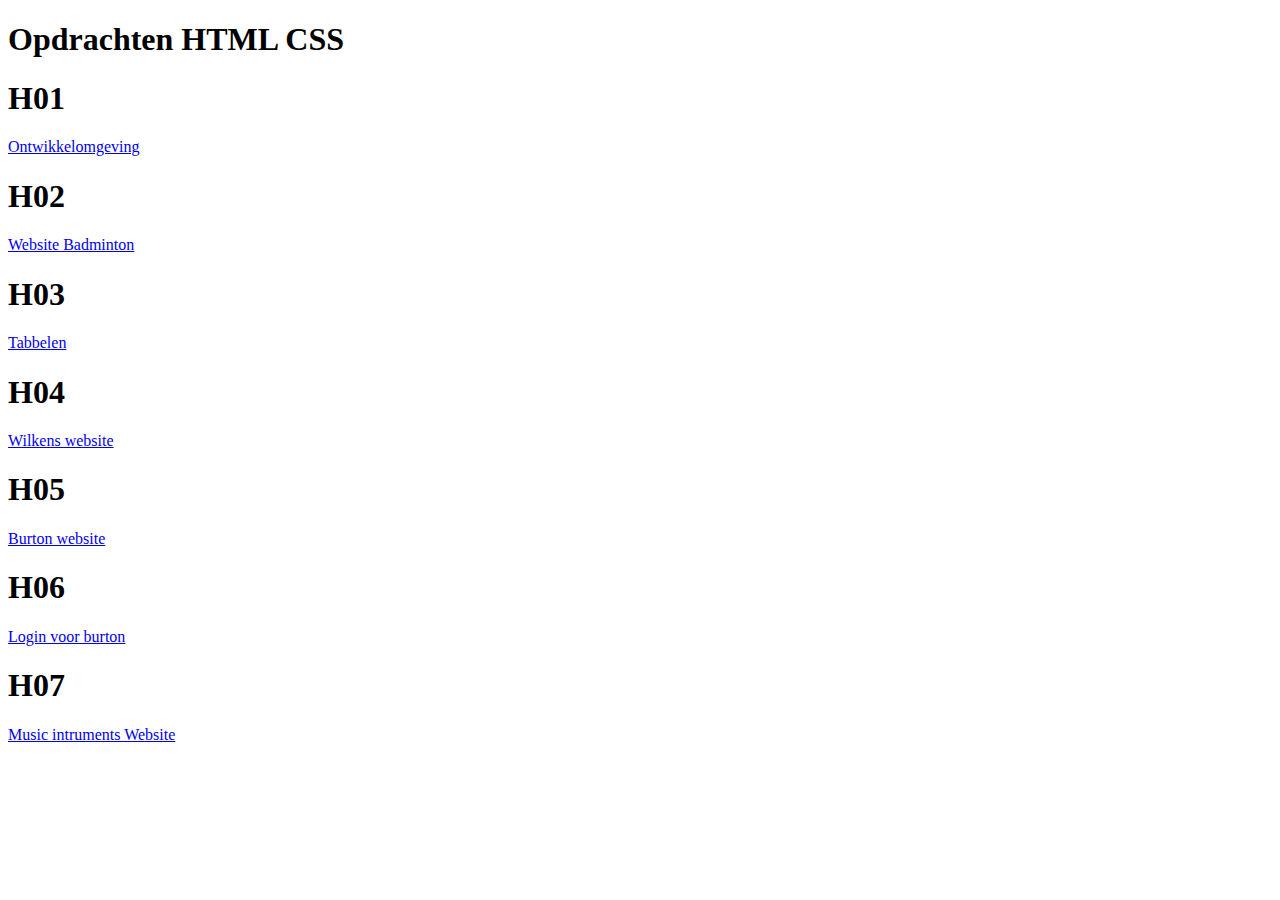
<file: index.html>
<!DOCTYPE html>
<html lang="en">
<head>
    <meta charset="UTF-8">
    <title>Opdrachten</title>
</head>
<body>
<h1>Opdrachten HTML CSS</h1>

<h1>H01</h1>
<a href="project/index.html">Ontwikkelomgeving</a>
<h1>H02</h1>
<a href="WebsiteBadminton/index.html">Website Badminton</a>
<h1>H03</h1>
<a href="Tabellen/index.html">Tabbelen</a>
<h1>H04</h1>
<a href="Wilkenswebsite/h03b/index.html">Wilkens website</a>
<h1>H05</h1>
<a href="burton/index.html">Burton website</a>
<h1>H06</h1>
<a href="burtonLogin/index.html">Login voor burton</a>
<h1>H07</h1>
<a href="Musicinstruments/index.html">Music intruments Website</a>
</body>
</html>
</file>
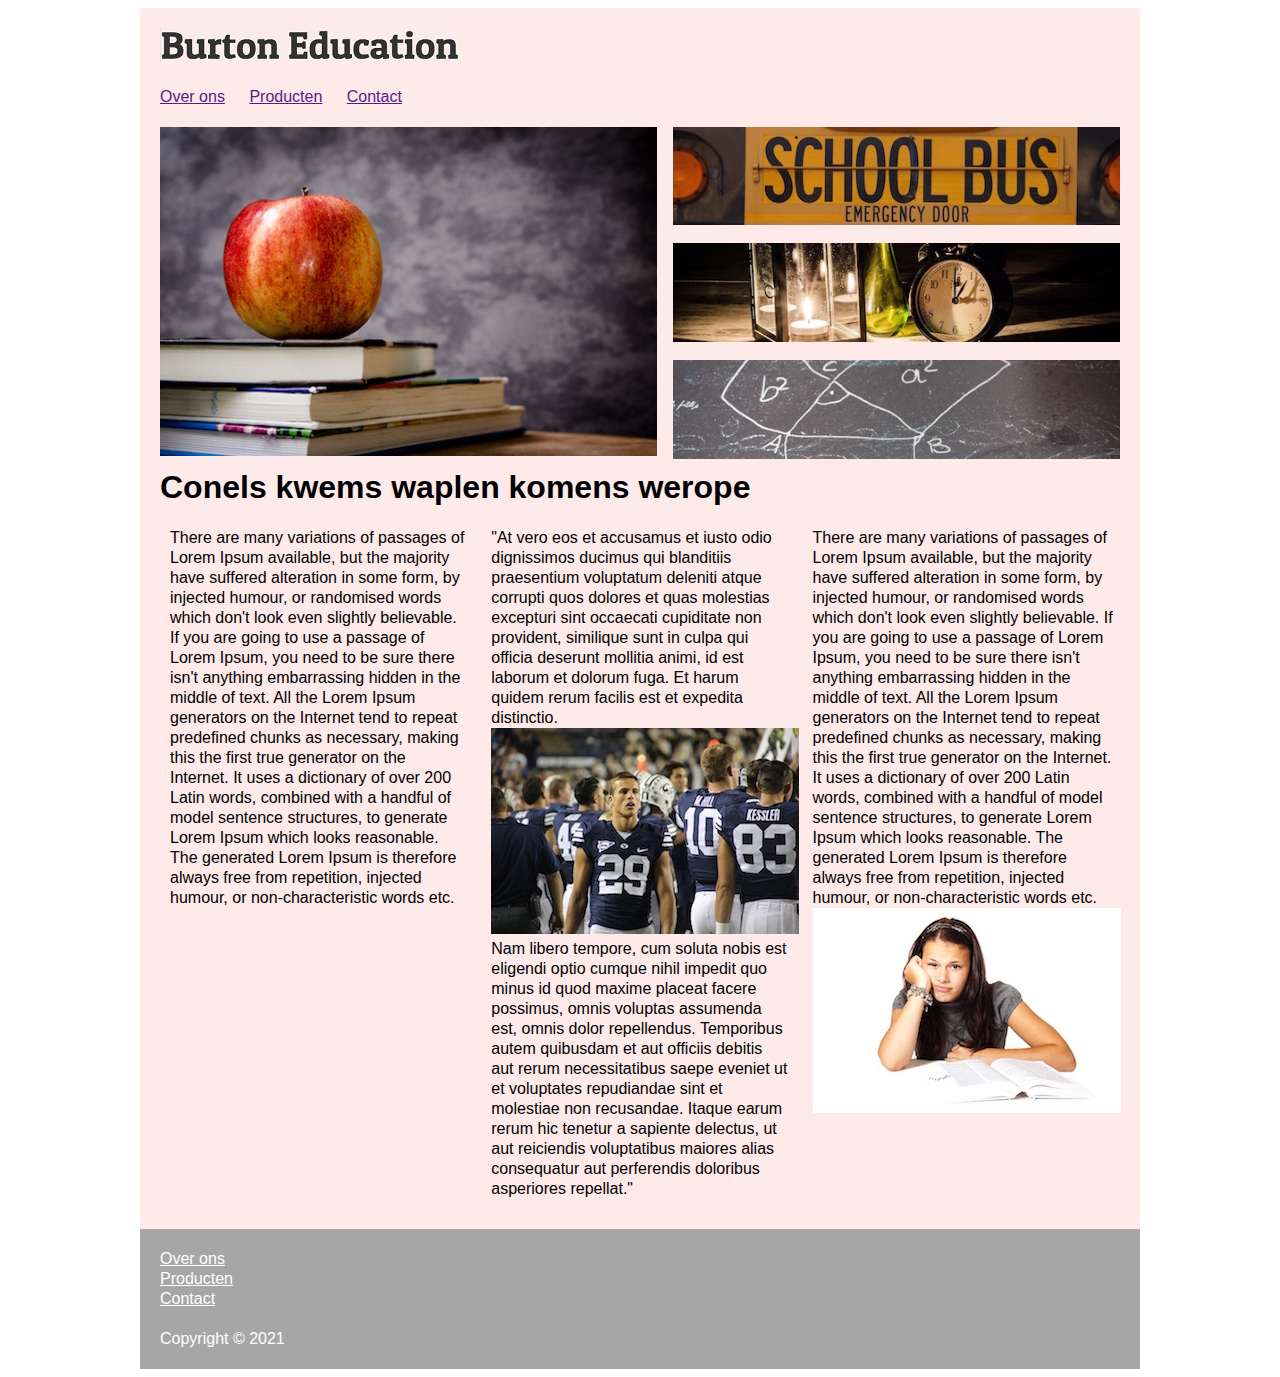
<file: burton/index.html>
<!DOCTYPE html>
<html lang="en" xmlns="http://www.w3.org/1999/html">
<head>
    <meta charset="UTF-8">
    <link rel="stylesheet" href="burton.css">
    <title>Burton Education</title>
</head>
<body>
<div id="wrapper">
    <header>
        <img src="img/burton_logo.png" alt="logo burton">
    </header>
    <nav>
        <a href="">Over ons</a>
        <a href="">Producten</a>
        <a href="">Contact</a>
        </nav>
    <section class="appel">
        <img class="appel" src="img/appel.jpg" alt="visual appel">
    </section>
    <section class="visuals">
        <img class="visuals" src="img/bus.jpg" alt="schoolbus">
        <img class="visuals" src="img/desk.jpg" alt="klok">
        <img class="visuals" src="img/pythagoras.jpg" alt="schoolbord">
    </section>
    <section class="artikelen">
        <h1>Conels kwems waplen komens werope</h1>
        <article>There are many variations of passages of Lorem Ipsum available, but the majority have suffered alteration in some form, by injected humour, or randomised words which don't look even slightly believable. If you are going to use a passage of Lorem Ipsum, you need to be sure there isn't anything embarrassing hidden in the middle of text. All the Lorem Ipsum generators on the Internet tend to repeat predefined chunks as necessary, making this the first true generator on the Internet. It uses a dictionary of over 200 Latin words, combined with a handful of model sentence structures, to generate Lorem Ipsum which looks reasonable. The generated Lorem Ipsum is therefore always free from repetition, injected humour, or non-characteristic words etc.</article>
        <article>"At vero eos et accusamus et iusto odio dignissimos ducimus qui blanditiis praesentium voluptatum deleniti atque corrupti quos dolores et quas molestias excepturi sint occaecati cupiditate non provident, similique sunt in culpa qui officia deserunt mollitia animi, id est laborum et dolorum fuga. Et harum quidem rerum facilis est et expedita distinctio.<img src="img/football.jpg" alt="football"> Nam libero tempore, cum soluta nobis est eligendi optio cumque nihil impedit quo minus id quod maxime placeat facere possimus, omnis voluptas assumenda est, omnis dolor repellendus. Temporibus autem quibusdam et aut officiis debitis aut rerum necessitatibus saepe eveniet ut et voluptates repudiandae sint et molestiae non recusandae. Itaque earum rerum hic tenetur a sapiente delectus, ut aut reiciendis voluptatibus maiores alias consequatur aut perferendis doloribus asperiores repellat."</article>
        <article>There are many variations of passages of Lorem Ipsum available, but the majority have suffered alteration in some form, by injected humour, or randomised words which don't look even slightly believable. If you are going to use a passage of Lorem Ipsum, you need to be sure there isn't anything embarrassing hidden in the middle of text. All the Lorem Ipsum generators on the Internet tend to repeat predefined chunks as necessary, making this the first true generator on the Internet. It uses a dictionary of over 200 Latin words, combined with a handful of model sentence structures, to generate Lorem Ipsum which looks reasonable. The generated Lorem Ipsum is therefore always free from repetition, injected humour, or non-characteristic words etc. <img src="img/book.jpg" alt="meisje">
        </article>
    </section>

</div>
<footer>
    <a href="">Over ons</a> <br>
    <a href="">Producten</a> <br>
    <a href="">Contact</a> <br> <br>
    Copyright &copy; 2021
</footer>
</body>
</html>
</file>
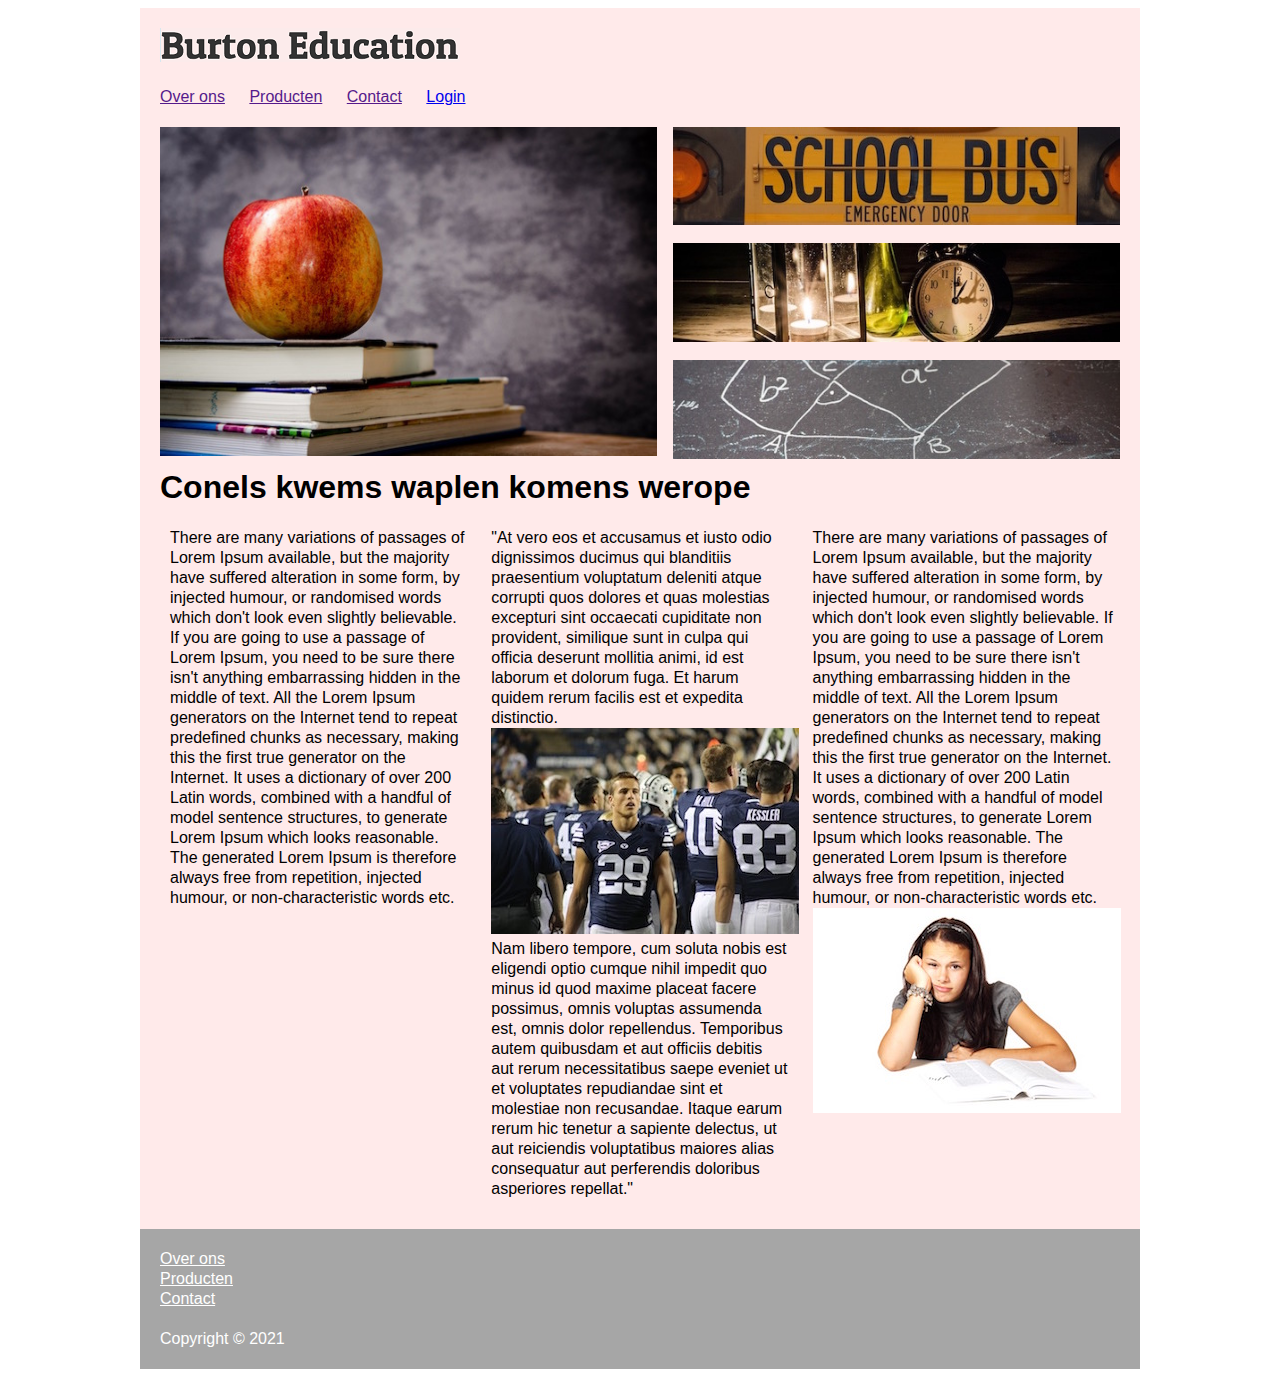
<file: burtonLogin/index.html>
<!DOCTYPE html>
<html lang="en" xmlns="http://www.w3.org/1999/html">
<head>
    <meta charset="UTF-8">
    <link rel="stylesheet" href="burton.css">
    <title>Burton Education</title>
</head>
<body>
<div id="wrapper">
    <header>
        <img src="img/burton_logo.png" alt="logo burton">
    </header>
    <nav>
        <a href="">Over ons</a>
        <a href="">Producten</a>
        <a href="">Contact</a>
        <a href="login.html">Login</a>
        </nav>
    <section class="appel">
        <img class="appel" src="img/appel.jpg" alt="visual appel">
    </section>
    <section class="visuals">
        <img class="visuals" src="img/bus.jpg" alt="schoolbus">
        <img class="visuals" src="img/desk.jpg" alt="klok">
        <img class="visuals" src="img/pythagoras.jpg" alt="schoolbord">
    </section>
    <section class="artikelen">
        <h1>Conels kwems waplen komens werope</h1>
        <article>There are many variations of passages of Lorem Ipsum available, but the majority have suffered alteration in some form, by injected humour, or randomised words which don't look even slightly believable. If you are going to use a passage of Lorem Ipsum, you need to be sure there isn't anything embarrassing hidden in the middle of text. All the Lorem Ipsum generators on the Internet tend to repeat predefined chunks as necessary, making this the first true generator on the Internet. It uses a dictionary of over 200 Latin words, combined with a handful of model sentence structures, to generate Lorem Ipsum which looks reasonable. The generated Lorem Ipsum is therefore always free from repetition, injected humour, or non-characteristic words etc.</article>
        <article>"At vero eos et accusamus et iusto odio dignissimos ducimus qui blanditiis praesentium voluptatum deleniti atque corrupti quos dolores et quas molestias excepturi sint occaecati cupiditate non provident, similique sunt in culpa qui officia deserunt mollitia animi, id est laborum et dolorum fuga. Et harum quidem rerum facilis est et expedita distinctio.<img src="img/football.jpg" alt="football"> Nam libero tempore, cum soluta nobis est eligendi optio cumque nihil impedit quo minus id quod maxime placeat facere possimus, omnis voluptas assumenda est, omnis dolor repellendus. Temporibus autem quibusdam et aut officiis debitis aut rerum necessitatibus saepe eveniet ut et voluptates repudiandae sint et molestiae non recusandae. Itaque earum rerum hic tenetur a sapiente delectus, ut aut reiciendis voluptatibus maiores alias consequatur aut perferendis doloribus asperiores repellat."</article>
        <article>There are many variations of passages of Lorem Ipsum available, but the majority have suffered alteration in some form, by injected humour, or randomised words which don't look even slightly believable. If you are going to use a passage of Lorem Ipsum, you need to be sure there isn't anything embarrassing hidden in the middle of text. All the Lorem Ipsum generators on the Internet tend to repeat predefined chunks as necessary, making this the first true generator on the Internet. It uses a dictionary of over 200 Latin words, combined with a handful of model sentence structures, to generate Lorem Ipsum which looks reasonable. The generated Lorem Ipsum is therefore always free from repetition, injected humour, or non-characteristic words etc. <img class="book" src="img/book.jpg" alt="meisje">
        </article>
    </section>

</div>
<footer>
    <a href="">Over ons</a> <br>
    <a href="">Producten</a> <br>
    <a href="">Contact</a> <br> <br>
    Copyright &copy; 2021
</footer>
</body>
</html>
</file>
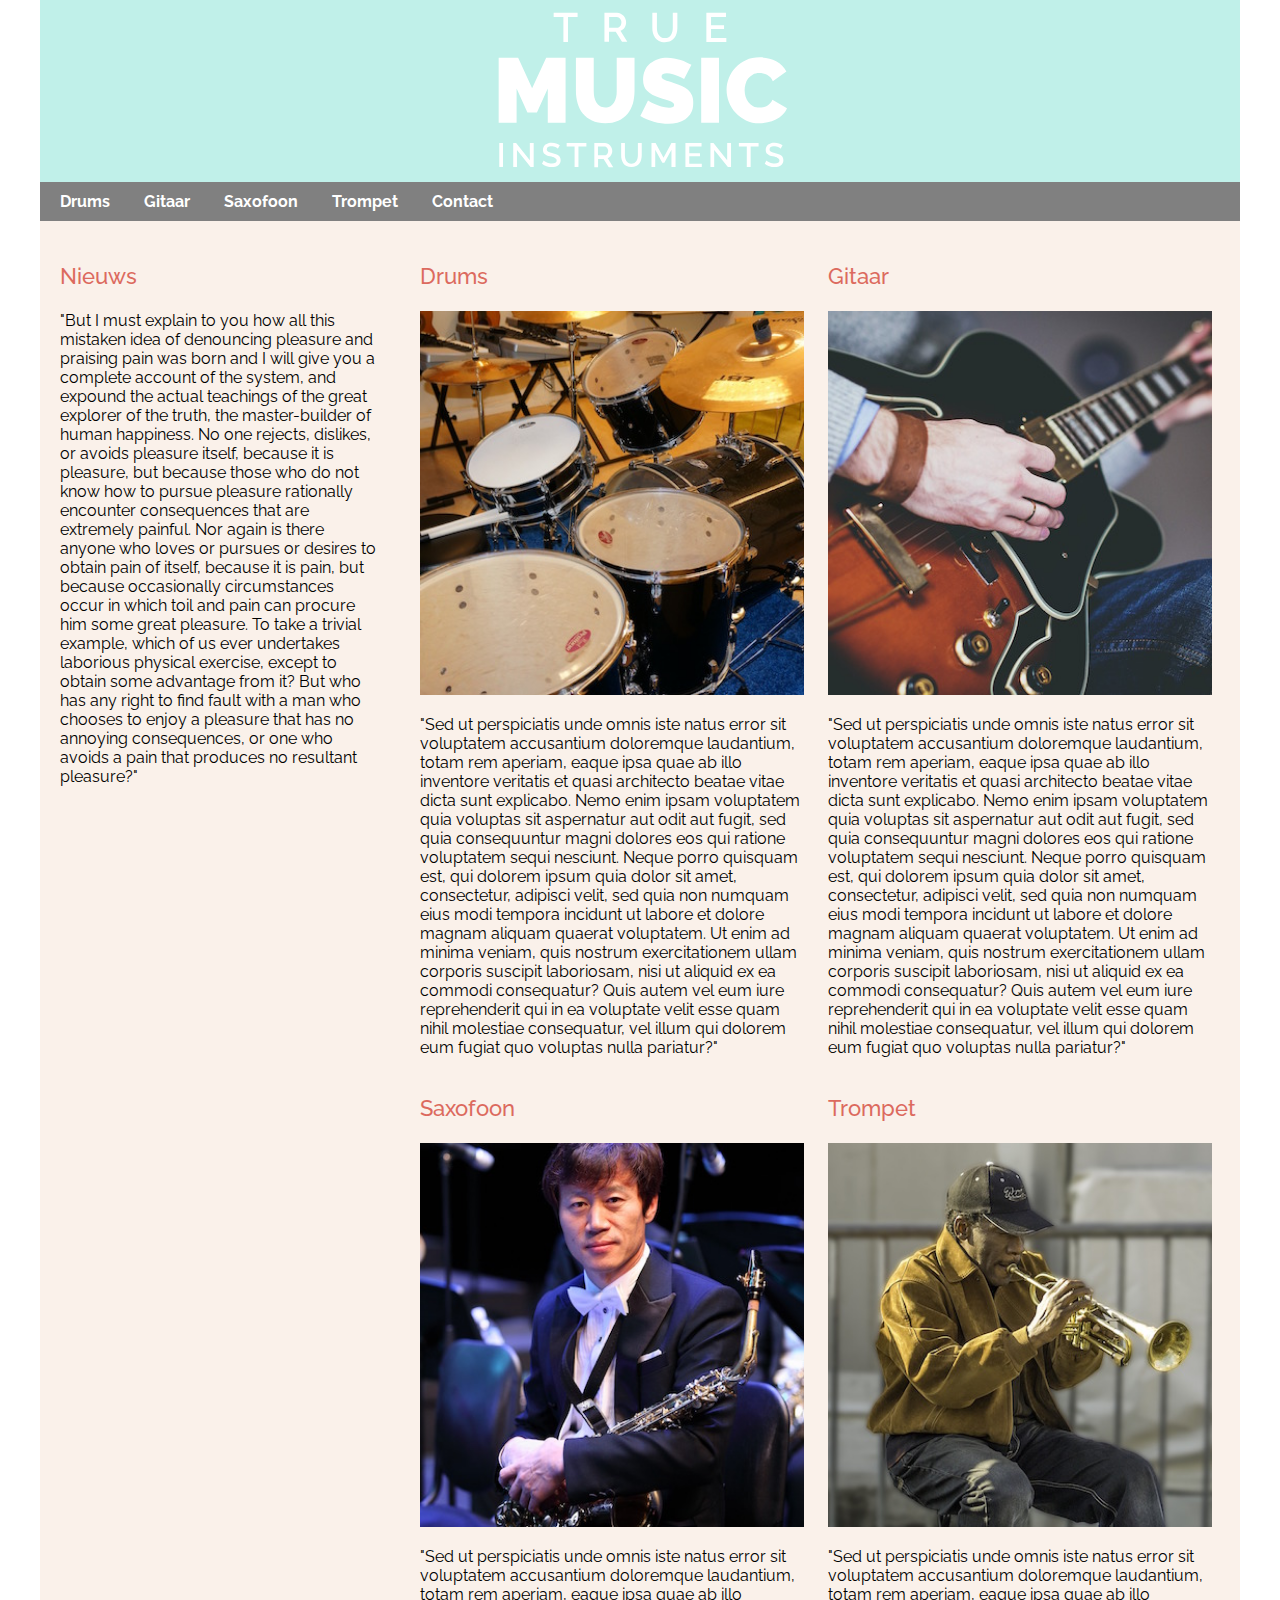
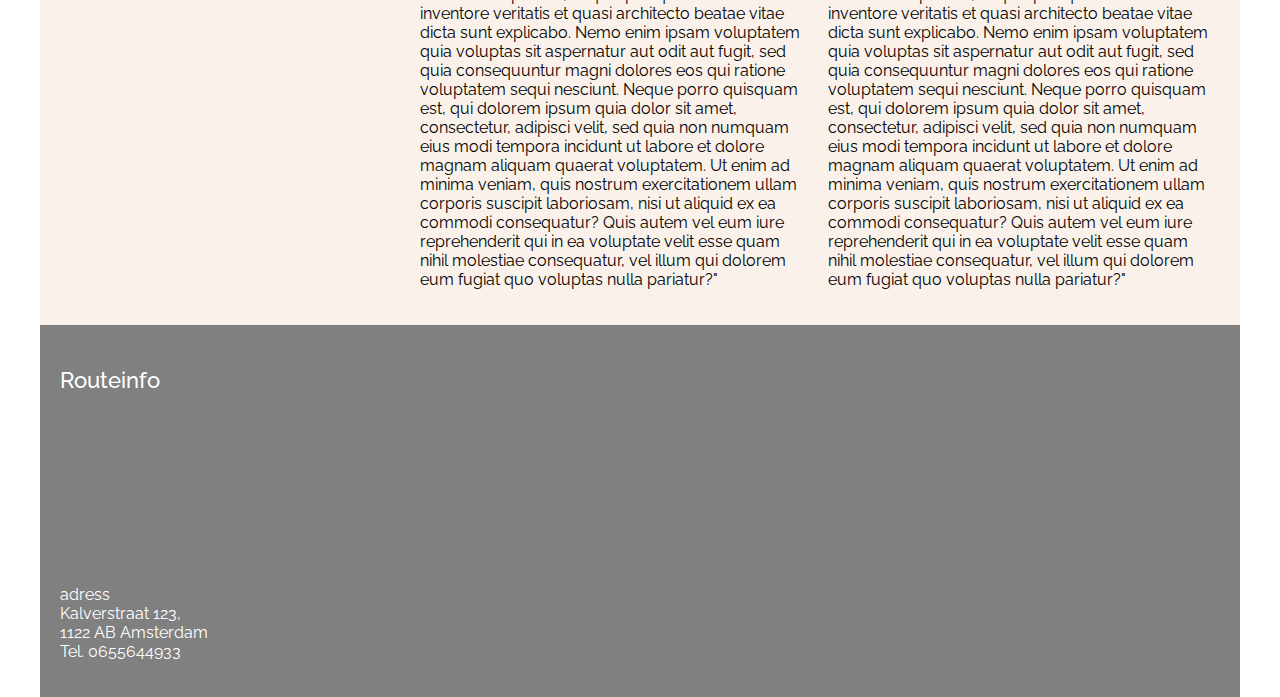
<file: Musicinstruments/index.html>
<!DOCTYPE html>
<html lang="en">
<head>
    <link rel="preconnect" href="https://fonts.gstatic.com">
    <link href="https://fonts.googleapis.com/css2?family=Raleway:wght@400;500;700&display=swap" rel="stylesheet">
    <link rel="stylesheet" href="truemusic.css">

    <meta charset="UTF-8">
    <title>True music</title>
</head>
<body>
<div id="wrapper">
<header>
    <img id="logo" src="img/truemusic-logo.svg" alt="logo">
</header>
<nav>
    <ul>
        <li><a href="#drums"> Drums</a> </li>
        <li><a href="#gitaar"> Gitaar</a> </li>
        <li><a href="#saxofoon"> Saxofoon</a> </li>
        <li><a href="#trompet"> Trompet</a> </li>
        <li><a href="#contact"> Contact</a> </li>
    </ul>
</nav>

<section id="news">
        <h3>Nieuws</h3>
       "But I must explain to you how all this mistaken idea of denouncing pleasure and praising pain was born and I will give you a complete account of the system, and expound the actual teachings of the great explorer of the truth, the master-builder of human happiness. No one rejects, dislikes, or avoids pleasure itself, because it is pleasure, but because those who do not know how to pursue pleasure rationally encounter consequences that are extremely painful. Nor again is there anyone who loves or pursues or desires to obtain pain of itself, because it is pain, but because occasionally circumstances occur in which toil and pain can procure him some great pleasure. To take a trivial example, which of us ever undertakes laborious physical exercise, except to obtain some advantage from it? But who has any right to find fault with a man who chooses to enjoy a pleasure that has no annoying consequences, or one who avoids a pain that produces no resultant pleasure?"
</section>
<section id="instrumenten">
    <article>
        <h3>Drums</h3>
        <img src="img/drums.jpg" alt="intrument">
        <p>"Sed ut perspiciatis unde omnis iste natus error sit voluptatem accusantium doloremque laudantium, totam rem aperiam, eaque ipsa quae ab illo inventore veritatis et quasi architecto beatae vitae dicta sunt explicabo. Nemo enim ipsam voluptatem quia voluptas sit aspernatur aut odit aut fugit, sed quia consequuntur magni dolores eos qui ratione voluptatem sequi nesciunt. Neque porro quisquam est, qui dolorem ipsum quia dolor sit amet, consectetur, adipisci velit, sed quia non numquam eius modi tempora incidunt ut labore et dolore magnam aliquam quaerat voluptatem. Ut enim ad minima veniam, quis nostrum exercitationem ullam corporis suscipit laboriosam, nisi ut aliquid ex ea commodi consequatur? Quis autem vel eum iure reprehenderit qui in ea voluptate velit esse quam nihil molestiae consequatur, vel illum qui dolorem eum fugiat quo voluptas nulla pariatur?"
        </p>
    </article>
    <article>
        <h3>Gitaar</h3>
        <img src="img/gitaar.jpg" alt="intrument">
        <p>"Sed ut perspiciatis unde omnis iste natus error sit voluptatem accusantium doloremque laudantium, totam rem aperiam, eaque ipsa quae ab illo inventore veritatis et quasi architecto beatae vitae dicta sunt explicabo. Nemo enim ipsam voluptatem quia voluptas sit aspernatur aut odit aut fugit, sed quia consequuntur magni dolores eos qui ratione voluptatem sequi nesciunt. Neque porro quisquam est, qui dolorem ipsum quia dolor sit amet, consectetur, adipisci velit, sed quia non numquam eius modi tempora incidunt ut labore et dolore magnam aliquam quaerat voluptatem. Ut enim ad minima veniam, quis nostrum exercitationem ullam corporis suscipit laboriosam, nisi ut aliquid ex ea commodi consequatur? Quis autem vel eum iure reprehenderit qui in ea voluptate velit esse quam nihil molestiae consequatur, vel illum qui dolorem eum fugiat quo voluptas nulla pariatur?"
        </p>
    </article>
    <article>
        <h3>Saxofoon</h3>
        <img src="img/saxofoon.jpg" alt="intrument">
        <p>"Sed ut perspiciatis unde omnis iste natus error sit voluptatem accusantium doloremque laudantium, totam rem aperiam, eaque ipsa quae ab illo inventore veritatis et quasi architecto beatae vitae dicta sunt explicabo. Nemo enim ipsam voluptatem quia voluptas sit aspernatur aut odit aut fugit, sed quia consequuntur magni dolores eos qui ratione voluptatem sequi nesciunt. Neque porro quisquam est, qui dolorem ipsum quia dolor sit amet, consectetur, adipisci velit, sed quia non numquam eius modi tempora incidunt ut labore et dolore magnam aliquam quaerat voluptatem. Ut enim ad minima veniam, quis nostrum exercitationem ullam corporis suscipit laboriosam, nisi ut aliquid ex ea commodi consequatur? Quis autem vel eum iure reprehenderit qui in ea voluptate velit esse quam nihil molestiae consequatur, vel illum qui dolorem eum fugiat quo voluptas nulla pariatur?"
        </p>
    </article>
    <article>
        <h3>Trompet</h3>
        <img src="img/trompet.jpg" alt="intrument">
        <p>"Sed ut perspiciatis unde omnis iste natus error sit voluptatem accusantium doloremque laudantium, totam rem aperiam, eaque ipsa quae ab illo inventore veritatis et quasi architecto beatae vitae dicta sunt explicabo. Nemo enim ipsam voluptatem quia voluptas sit aspernatur aut odit aut fugit, sed quia consequuntur magni dolores eos qui ratione voluptatem sequi nesciunt. Neque porro quisquam est, qui dolorem ipsum quia dolor sit amet, consectetur, adipisci velit, sed quia non numquam eius modi tempora incidunt ut labore et dolore magnam aliquam quaerat voluptatem. Ut enim ad minima veniam, quis nostrum exercitationem ullam corporis suscipit laboriosam, nisi ut aliquid ex ea commodi consequatur? Quis autem vel eum iure reprehenderit qui in ea voluptate velit esse quam nihil molestiae consequatur, vel illum qui dolorem eum fugiat quo voluptas nulla pariatur?"
        </p>
    </article>
</section>

<footer>
    <h3>Routeinfo</h3>
    <iframe src="https://www.google.com/maps/embed?pb=!1m18!1m12!1m3!1d2436.063562057214!2d4.888945315948979!3d52.36926745514107!2m3!1f0!2f0!3f0!3m2!1i1024!2i768!4f13.1!3m3!1m2!1s0x47c609c1a915c917%3A0x7544d2ae383997e5!2sKalverstraat%20123%2C%201012%20PA%20Amsterdam!5e0!3m2!1snl!2snl!4v1622806914286!5m2!1snl!2snl" width="100%" height="150" style="border:0;" allowfullscreen="" loading="lazy"></iframe>
    <p>adress <br>
        Kalverstraat 123, <br>
        1122 AB Amsterdam <br>
        Tel. 0655644933
    </p>
</footer>

</div>
</body>
</html>
</file>
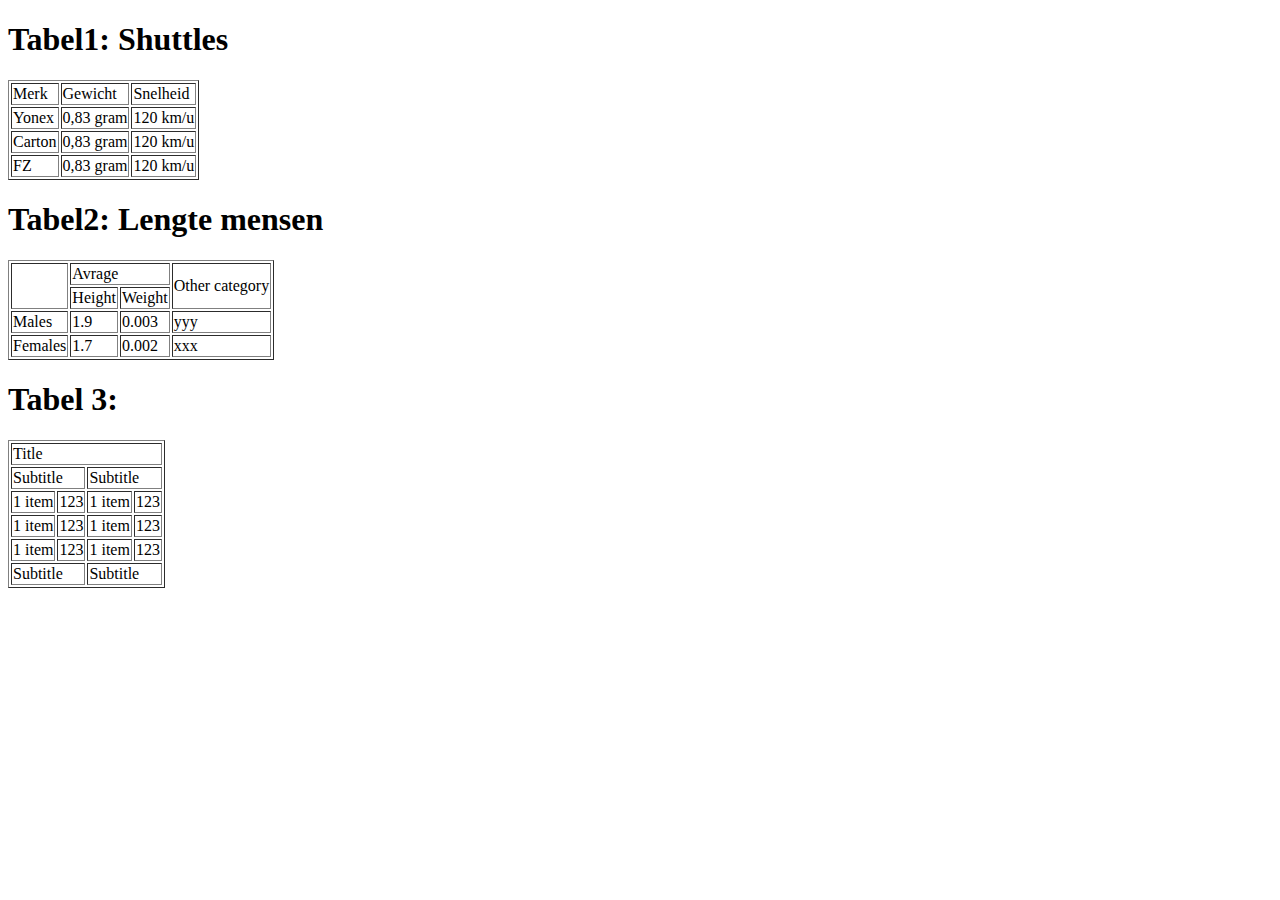
<file: Tabellen/index.html>
<!DOCTYPE html>
<html lang="en">
<head>
    <meta charset="UTF-8">
    <title>Tabellen</title>
</head>
<body>
    <h1>Tabel1: Shuttles </h1>

    <table border="1">
        <tr>
            <td>Merk</td>
            <td>Gewicht</td>
            <td>Snelheid</td>
        </tr>
        <tr>
            <td>Yonex</td>
            <td>0,83 gram </td>
            <td>120 km/u</td>
        </tr>
        <tr>
            <td>Carton</td>
            <td>0,83 gram </td>
            <td>120 km/u</td>
        </tr>
        <tr>
            <td>FZ</td>
            <td>0,83 gram </td>
            <td>120 km/u</td>
        </tr>
    </table>

    <h1>Tabel2: Lengte mensen</h1>

    <table border="1">
        <tr>
            <td rowspan="2"></td>
            <td colspan="2">Avrage</td>
            <td rowspan="2">Other category</td>
        </tr>
        <tr>
            <td>Height</td>
            <td>Weight</td>
        </tr>
        <tr>
            <td>Males</td>
            <td>1.9</td>
            <td>0.003</td>
            <td>yyy</td>
        </tr>
        <tr>
            <td>Females</td>
            <td>1.7</td>
            <td>0.002</td>
            <td>xxx</td>
        </tr>
    </table>

    <h1>Tabel 3: </h1>

    <table border="1">
        <tr>
            <td colspan="4" >Title</td>
        </tr>
        <tr>
            <td colspan="2">Subtitle</td>
            <td colspan="2">Subtitle</td>
        </tr>
        <tr>
            <td >1 item</td>
            <td >123</td>
            <td >1 item</td>
            <td >123</td>
        </tr>
        <tr>
            <td >1 item</td>
            <td >123</td>
            <td >1 item</td>
            <td >123</td>
        </tr>
        <tr>
            <td >1 item</td>
            <td >123</td>
            <td >1 item</td>
            <td >123</td>
        </tr>

        <tr>
            <td colspan="2">Subtitle</td>
            <td colspan="2">Subtitle</td>
        </tr>
    </table>




    </table>

</body>
</html>
</file>
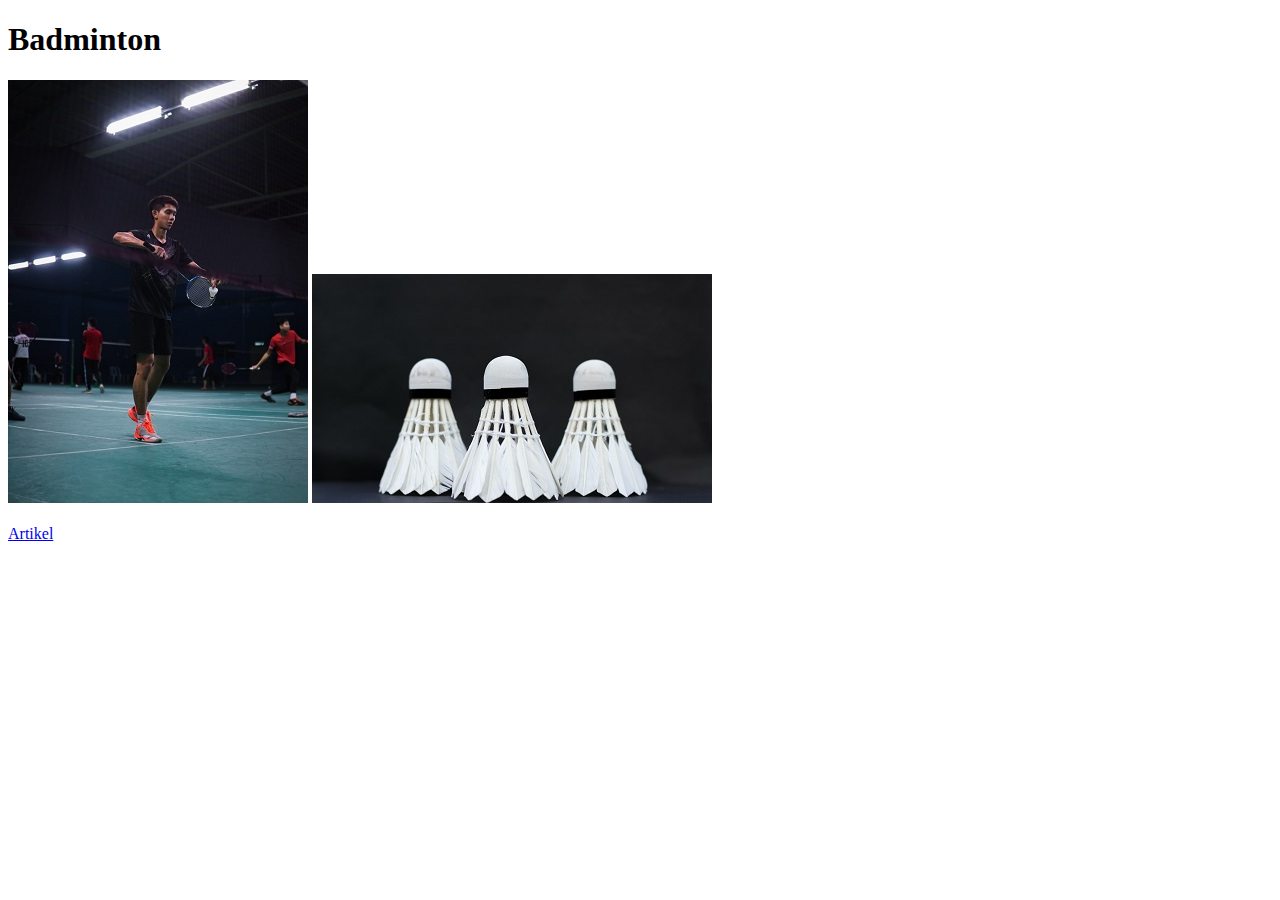
<file: WebsiteBadminton/index.html>
<!DOCTYPE html>
<html lang="en">
<head>
    <meta charset="UTF-8">
    <title>Badminton</title>
</head>
<body>
    <h1> Badminton </h1>
    <img src="img/badminton1.jpg" alt="Badmintonman">
    <img src="img/badminton2.jpg" alt="Shuttles">
    <br>
    <br>
    <a href="artikel.html">Artikel</a>

</body>
</html>
</file>
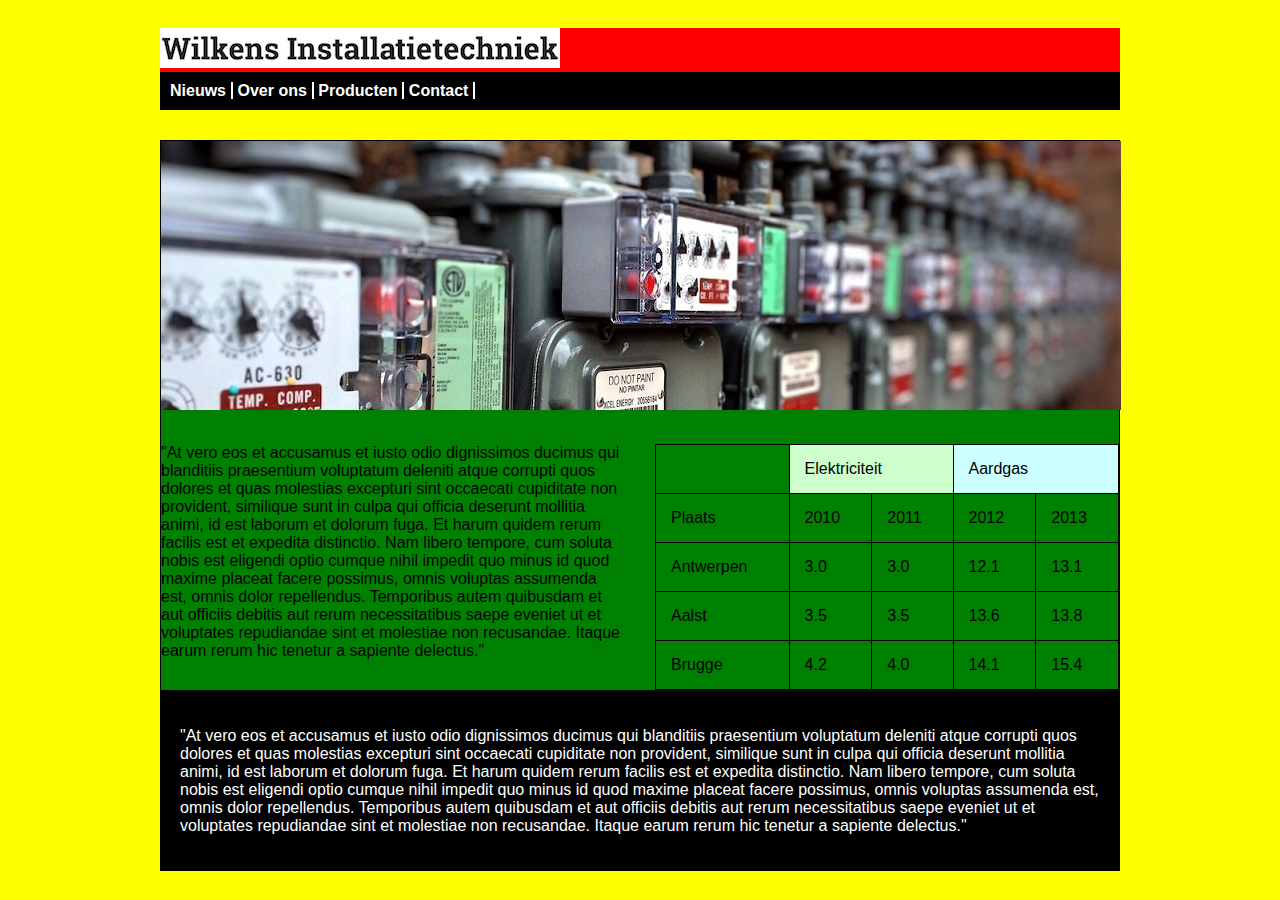
<file: Wilkens website/h03b/index.html>
<!DOCTYPE html>
<html lang="en">
  <head>
    <meta charset="UTF-8">
    <link rel="stylesheet" type="text/css" href="css/wilkens.css">
    <title>Wilkens elektrische installaties</title>
  </head>
  <body>
  <div class="wrapper">
    <header>
      <img src="img/wilkens_logo.png" alt="logo wilkens">

      <nav>
        <a href=>Nieuws</a>
        <a href=>Over ons</a>
        <a href=>Producten</a>
        <a href=>Contact</a>
      </nav>
    </header>
    <main>
      <img src="img/elektriciteit.jpg" alt="foto elektriciteit">
      <article>"At vero eos et accusamus et iusto odio dignissimos ducimus qui blanditiis praesentium voluptatum deleniti atque corrupti quos dolores et quas molestias excepturi sint occaecati cupiditate non provident, similique sunt in culpa qui officia deserunt mollitia animi, id est laborum et dolorum fuga. Et harum quidem rerum facilis est et expedita distinctio. Nam libero tempore, cum soluta nobis est eligendi optio cumque nihil impedit quo minus id quod maxime placeat facere possimus, omnis voluptas assumenda est, omnis dolor repellendus. Temporibus autem quibusdam et aut officiis debitis aut rerum necessitatibus saepe eveniet ut et voluptates repudiandae sint et molestiae non recusandae. Itaque earum rerum hic tenetur a sapiente delectus."
      </article>

      <table>
        <tr>
          <td></td>
          <td  class="groen" colspan="2">Elektriciteit</td>
          <td class="blauw" colspan="2">Aardgas</td>
        </tr>
        <tr>
          <td>Plaats</td>
          <td>2010</td>
          <td>2011</td>
          <td>2012</td>
          <td>2013</td>
        </tr>
        <tr>
          <td>Antwerpen</td>
          <td>3.0</td>
          <td>3.0</td>
          <td>12.1</td>
          <td>13.1</td>
        </tr>
        <tr>
          <td>Aalst</td>
          <td>3.5</td>
          <td>3.5</td>
          <td>13.6</td>
          <td>13.8</td>
        </tr>
        <tr>
          <td>Brugge</td>
          <td>4.2</td>
          <td>4.0</td>
          <td>14.1</td>
          <td>15.4</td>
        </tr>
      </table>

    </main>
    <footer>
      <p>"At vero eos et accusamus et iusto odio dignissimos ducimus qui blanditiis praesentium voluptatum deleniti atque corrupti quos dolores et quas molestias excepturi sint occaecati cupiditate non provident, similique sunt in culpa qui officia deserunt mollitia animi, id est laborum et dolorum fuga. Et harum quidem rerum facilis est et expedita distinctio. Nam libero tempore, cum soluta nobis est eligendi optio cumque nihil impedit quo minus id quod maxime placeat facere possimus, omnis voluptas assumenda est, omnis dolor repellendus. Temporibus autem quibusdam et aut officiis debitis aut rerum necessitatibus saepe eveniet ut et voluptates repudiandae sint et molestiae non recusandae. Itaque earum rerum hic tenetur a sapiente delectus."</p>

    </footer>
  </div>
  </body>
</html>
</file>
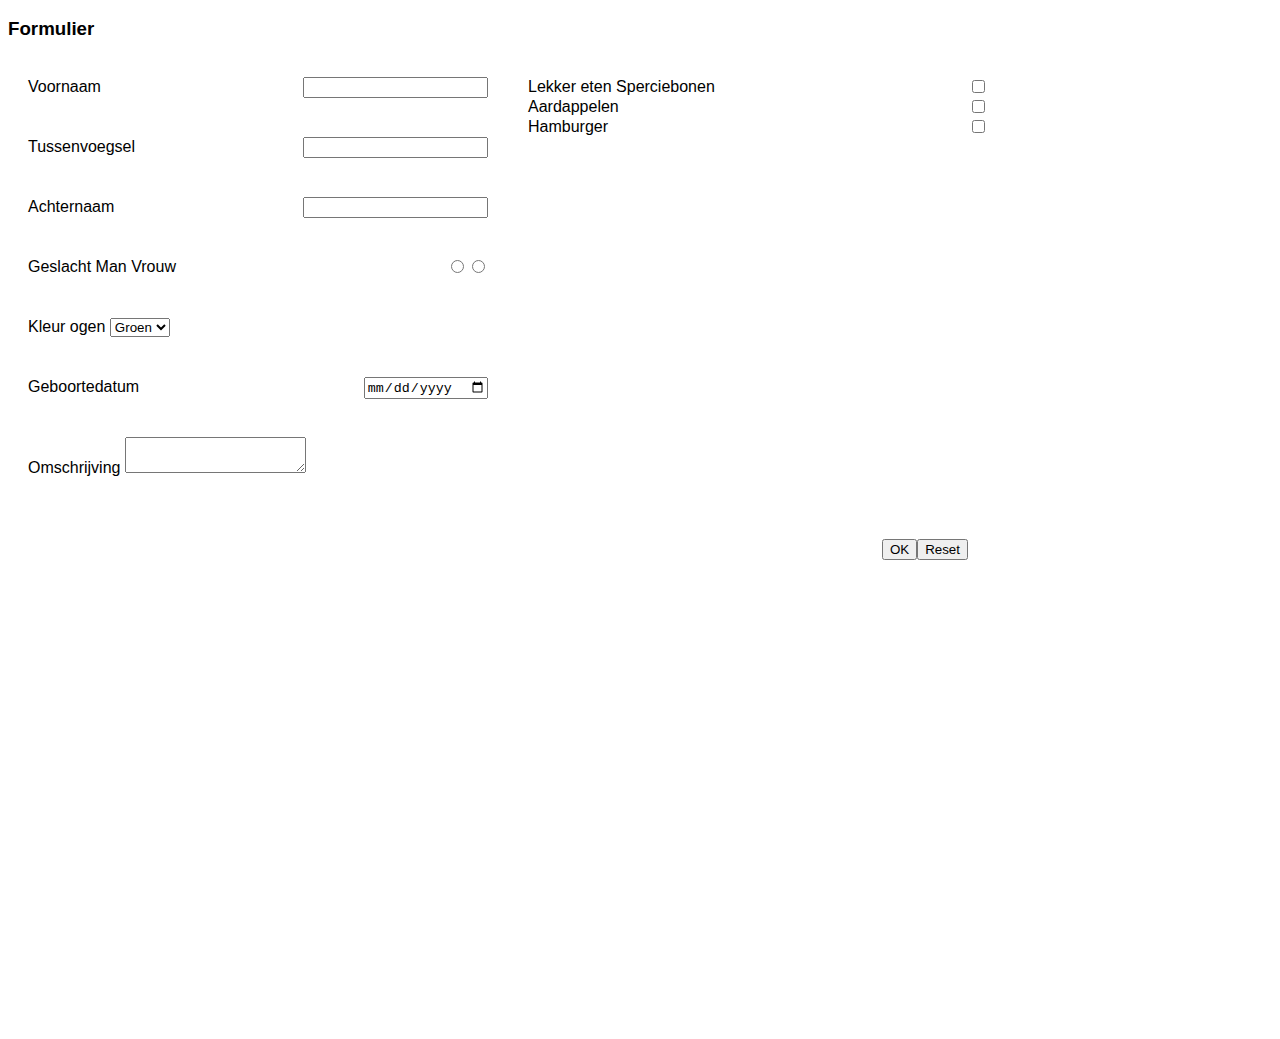
<file: burtonLogin/login.html>
<!DOCTYPE html>
<html>
<head>
  <meta charset="UTF-8">
  <link rel="stylesheet" href="burton.css">
  <title>Burton Education</title>
</head>
<body>
<form action="http://www.voormbo.nl/courses/html5/formtest.php" method="post">
  <h3>Formulier</h3>
  <div class="container">
    <div class="form-group">
        <label for="voornaam"> Voornaam</label>
        <input type="text" name="voornaam">
    </div>
    <div class="form-group">
        <label for="tussenvoegsel"> Tussenvoegsel</label>
        <input type="text" name="tussenvoegsel">
    </div>
    <div class="form-group">
        <label for="achternaam"> Achternaam</label>
        <input type="text" name="achternaam">
     </div>

    <div class="form-group">
     <label for="geslacht"> Geslacht</label>
     <input type="radio" id="man" name="geslacht" value="man">
     <label for="man">Man</label>
     <input type="radio" id="vrouw" name="geslacht" value="vrouw">
     <label for="vrouw">Vrouw</label>
    </div>

    <div class="form-group">
        <label for="kleurogen">Kleur ogen</label>
        <select name="kleurokogen" id="kleurogen">
        <option value="groen">Groen</option>
        <option value="rood">Rood</option>
        <option value="blauw">Blauw</option>
        </select>
    </div>
    <div class="form-group">
        <label for="geboortedatum">Geboortedatum</label>
        <input type="date" id="geboortedatum" name="geboortedatum" >
    </div>
    <div class="form-group">

        <label for="omschrijving">Omschrijving</label>
        <textarea id="omschrijving" ></textarea>
    </div>
  </div>

  <div class="container2">
      <div class="form-group">

        <label for="lekkereten">Lekker eten</label>
        <input type="checkbox" id="lekkereten1" name="lekkereten" value="sperciebonen">
        <label for="lekkereten1">Sperciebonen </label> <br>
        <input type="checkbox" id="lekkereten2" name="lekkereten" value="aardappelen">
        <label for="lekkereten2">Aardappelen </label> <br>
        <input type="checkbox" id="lekkereten3" name="lekkereten" value="hamburger">
        <label for="lekkereten3">Hamburger </label>
      </div>
  </div>
  <div class="container3">
        <div class="form-group">
         <input type="reset">
         <input type="submit" value="OK">
        </div>
  </div>
</form>

</body>
</html>
</file>
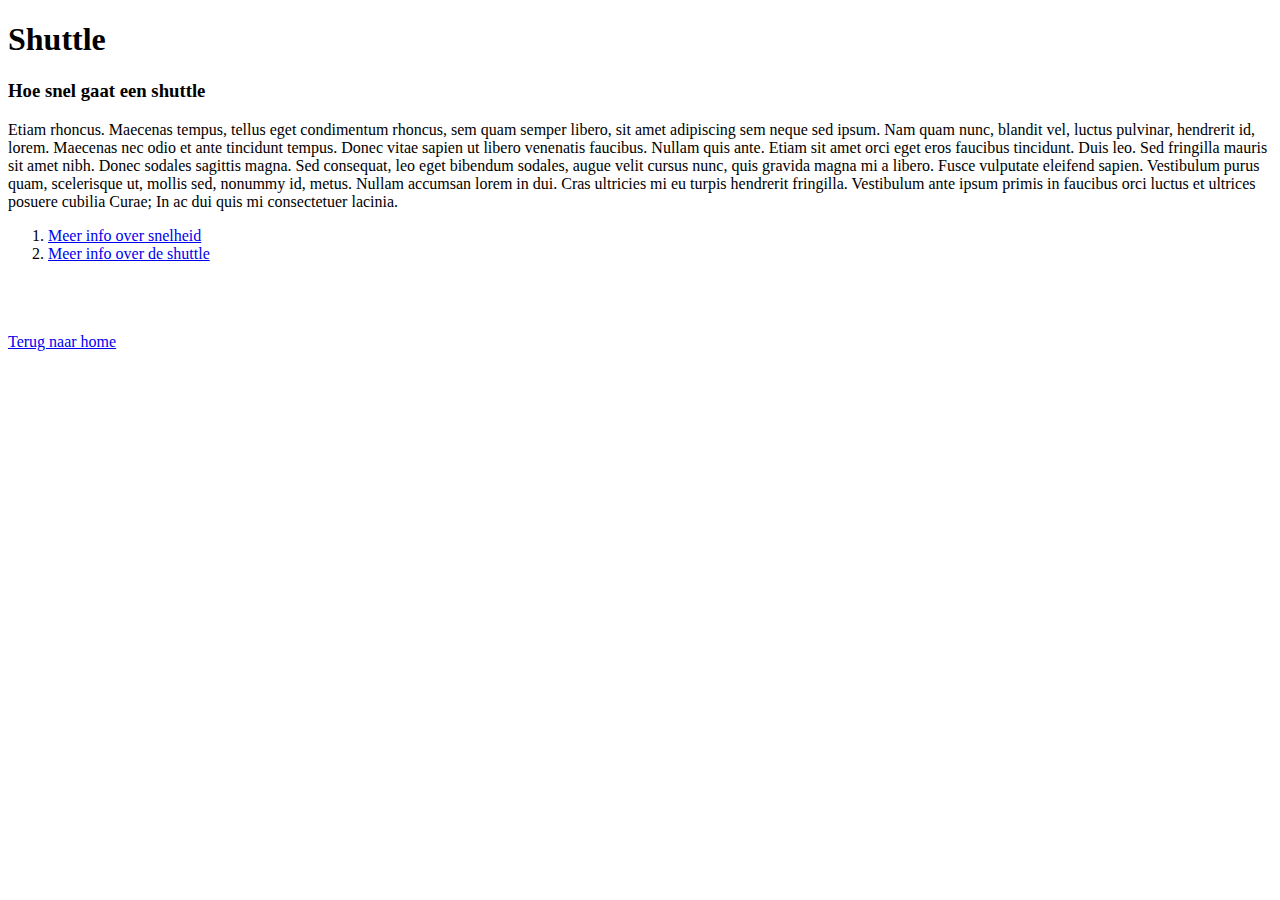
<file: WebsiteBadminton/artikel.html>
<!DOCTYPE html>
<html lang="en">
<head>
    <meta charset="UTF-8">
    <title>Artikel</title>

</head>
<body>
    <h1>Shuttle</h1>
    <h3>Hoe snel gaat een shuttle </h3>
        <p>Etiam rhoncus. Maecenas tempus, tellus eget condimentum rhoncus, sem quam semper libero, sit amet adipiscing sem neque sed ipsum. Nam quam nunc, blandit vel, luctus pulvinar, hendrerit id, lorem. Maecenas nec odio et ante tincidunt tempus. Donec vitae sapien ut libero venenatis faucibus. Nullam quis ante. Etiam sit amet orci eget eros faucibus tincidunt. Duis leo. Sed fringilla mauris sit amet nibh. Donec sodales sagittis magna. Sed consequat, leo eget bibendum sodales, augue velit cursus nunc, quis gravida magna mi a libero. Fusce vulputate eleifend sapien. Vestibulum purus quam, scelerisque ut, mollis sed, nonummy id, metus. Nullam accumsan lorem in dui. Cras ultricies mi eu turpis hendrerit fringilla. Vestibulum ante ipsum primis in faucibus orci luctus et ultrices posuere cubilia Curae; In ac dui quis mi consectetuer lacinia.</p>

    <ol>
        <li>
            <a href="https://www.bc-argus.nl/badminton-weetjes/6-snelheidsmeting-shuttles">Meer info over snelheid</a>
        </li>
        <li>
            <a href="https://nl.wikipedia.org/wiki/Shuttle_(badminton)">Meer info over de shuttle</a>
        </li>
    </ol>

    <br>
    <br>
    <br>
    <a href="index.html"> Terug naar home</a>

</body>
</html>
</file>
<file: burton/burton.css>
* {
    box-sizing: border-box;
}

div#wrapper, footer {
    margin: auto;
    width: 1000px;
    background-color: rgb(255,234,234);
    padding: 20px;
}

body {
    font-family: Arial;
    line-height: 20px;
}

nav {
    margin-top:20px;
    margin-bottom: 20px;
}

nav a {
    margin-right: 20px;
}

section.appel, section.visuals {
    width: 50%;
    float: left;
}

section.visuals{
    text-align: right;
}
section.artikelen {

}

img.appel {
    width: 497px;

}

img.visuals{
    width: 447px;
    margin-bottom: 13px;
}

img.artikelen {
    margin-top: 20px;
    margin-bottom: 20px;
    width: 299px;
}

article {
    display: inline-block;
    width: 33%;
    padding: 10px;
    vertical-align:top;
}

article:last-child{
    padding-right: 0px;
}
footer {
    background-color: rgb(166,166,166);
    color: white;
}

footer a {
    color: white;
}
</file>
<file: burtonLogin/burton.css>
* {
    box-sizing: border-box;
}

div#wrapper, footer {
    margin: auto;
    width: 1000px;
    background-color: rgb(255,234,234);
    padding: 20px;
}

body {
    font-family: Arial;
    line-height: 20px;
}

nav {
    margin-top:20px;
    margin-bottom: 20px;
}

nav a {
    margin-right: 20px;
}

section.appel, section.visuals {
    width: 50%;
    float: left;
}

section.visuals{
    text-align: right;
}
section.artikelen {

}

img.appel {
    width: 497px;

}


img.visuals{
    width: 447px;
    margin-bottom: 13px;
}

img.artikelen {
    margin-top: 20px;
    margin-bottom: 20px;
    width: 299px;
}

article {
    display: inline-block;
    width: 33%;
    padding: 10px;
    vertical-align:top;
}

article:last-child{
    padding-right: 0px;
}
footer {
    background-color: rgb(166,166,166);
    color: white;
}

footer a {
    color: white;
}



div.form-group {
    width: 500px;
    padding: 20px;
}

input {
    float: right;
}

div.container {
    float: left;
}

div.container2 {
    float: left;
}

div.container3 {
    margin: 480px;

}
</file>
<file: Musicinstruments/truemusic.css>
* {
    box-sizing: border-box;
}


body {
    font-family: 'Raleway', sans-serif;
    margin: 0px;
    padding: 0px;
}

div#wrapper {
    background-color: rgb(250,241,234);
}

header {
    background-color: rgb(192,240,233);
    text-align: center;
}

img#logo {
    width: 320px;
}

img{
    width: 100%;
}

ul {
    padding: 0px;
    margin: 0px;
}

li {
    background-color: rgb(128,128,128);
    padding: 10px;
    padding-left: 20px;
    border-top:1px solid white;
}

li a {
    color: white;
    text-decoration: none;
    font-weight: 700;
}

@media all and (min-width:550px) {
    ul {
        background-color: rgb(128,128,128);
    }

    li {
        display: inline-block;
        border: none;
    }

}



h3 {
    color: rgb(220,106,94);
    font-size: 22px;
    font-weight: 500;
}



section, footer {
    padding: 20px;
}


@media all and (min-width:550px) {
    section#news {
        width: 40%;
        float: left;
    }

    section#instrumenten {
        width: 60%;
        float: right;
    }
}

@media all and (min-width:920px) {
    section#news {
        width: 30%;
        float: left;
    }

    section#instrumenten {
        width: 70%;
        float: right;
    }

    article {
        display: inline-block;
        width: 48%;
        margin-right: 20px;
    }

    article:nth-child(even) {
        margin-right: 0px;
    }
}


@media all and (min-width:1200px) {
    div#wrapper {
        width: 1200px;
        margin: auto;
    }
}



footer {
    background-color: rgb(128,128,128);
    color: white;
    clear:both;
}

footer h3 {
    color: white;
}
</file>
<file: Wilkens website/h03b/css/wilkens.css>
body {
    background-color: yellow;
    font-family: Arial, sans-serif;
    padding: 20px;
}
header {
    background-color: red;
    margin-bottom: 30px;
}

main {
    background-color: green;
    border: 1px black solid;
}

nav {
    background-color: black;
    padding: 10px;

}

nav a {
    color: white;
    font-weight: bold;
    text-decoration: none;
    padding-right: 5px;
    border-right: 2px solid white;
}

div.wrapper {
    width: 960px;
    margin: auto;
}

article {
    float: left;
    width: 464px;
    margin-right: 30px;
    margin-top: 30px;
}

table {
    width: 464px;
    border: 1px solid black;
    border-collapse: collapse;
    margin-top: 30px;

}

td {
    padding: 15px;
    border: 1px solid black;
}

td.groen {
    background-color: #ccffcc;
}

td.blauw {
    background-color: #ccffff;
}

footer{
    background-color: black;
    color: white;
    padding: 20px;
}
</file>
